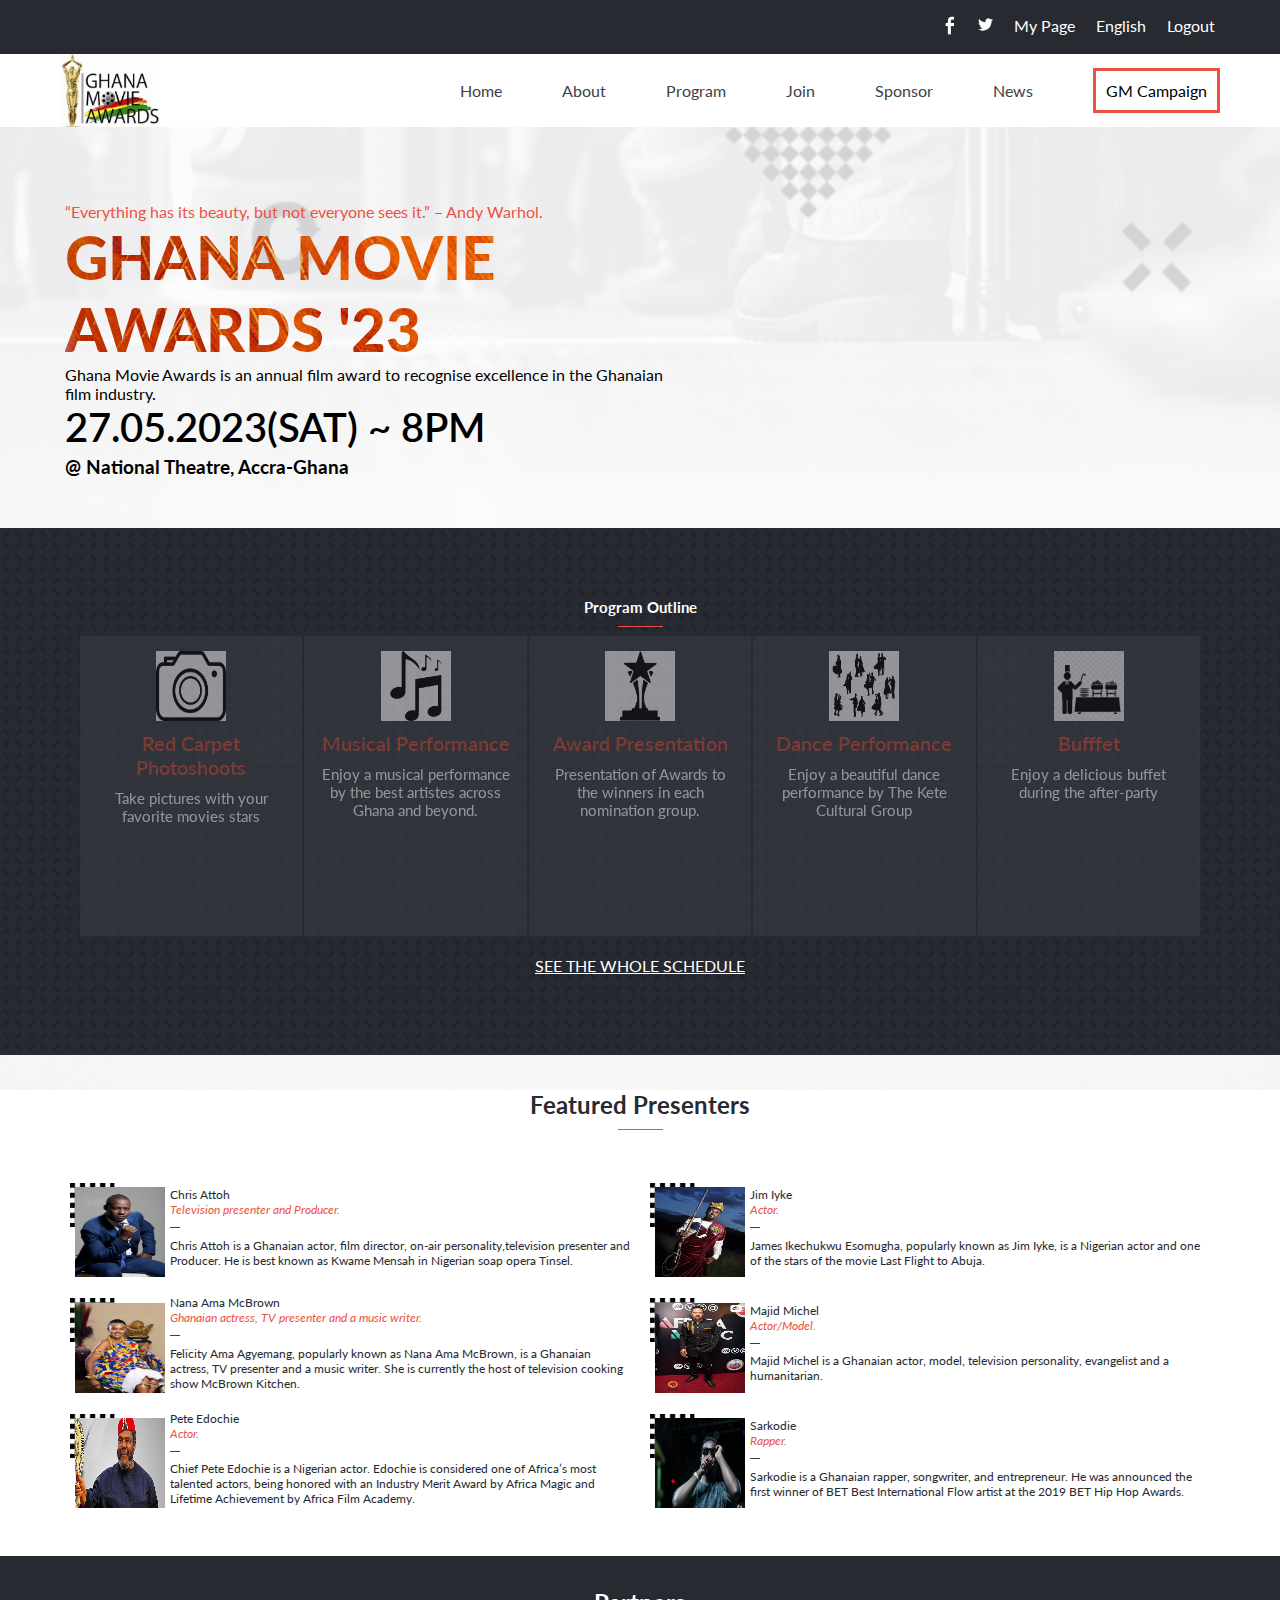
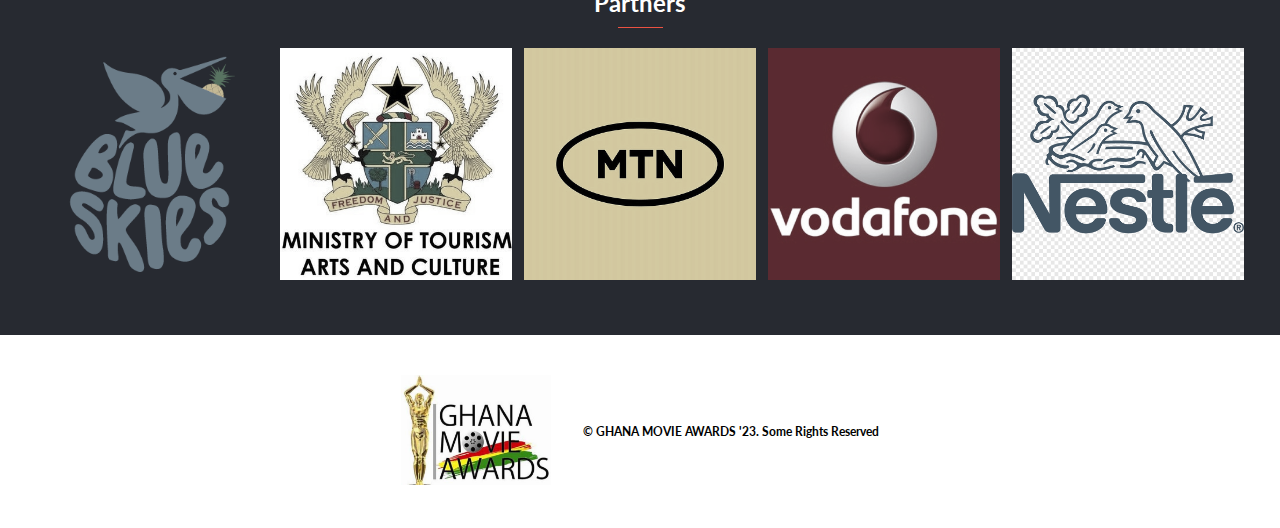
<file: index.html>
<!DOCTYPE html>
<html lang="en">
  <head>
    <meta charset="UTF-8" />
    <meta http-equiv="X-UA-Compatible" content="IE=edge" />
    <meta name="viewport" content="width=device-width, initial-scale=1.0" />
    <title>Ghana Movie Awards</title>
    <link rel="stylesheet" href="style.css" />
    <link rel="preconnect" href="https://fonts.googleapis.com" />
    <link rel="preconnect" href="https://fonts.gstatic.com" crossorigin />
    <link
      href="https://fonts.googleapis.com/css2?family=Lato:wght@300&display=swap"
      rel="stylesheet"
    />
  </head>
  <body>
    <header>
      <div class="navigation">
        <div class="login">
          <ul class="login-item">
            <li class="login-social">
              <img
                src="images/facebook.png"
                alt="facebook-logo"
                class="facebook"
              />
            </li>
            <li class="login-social twitter">
              <img src="images/twitter.png" alt="twitter-logo" />
            </li>
            <li class="login-social">My Page</li>
            <li class="login-social">English</li>
            <li class="login-social">Logout</li>
          </ul>
        </div>

        <nav class="nav-bar">
          <div class="hamburger">
            <span class="bar"></span>
            <span class="bar"></span>
            <span class="bar"></span>
          </div>
          <a href="index.html">
            <img src="images/logo.jpg" alt="" class="header-logo" />
          </a>
          <div class="nav-menu-wrapper">
            <ul class="nav-menu">
              <li class="nav-item">
                <a href="index.html" class="nav-link">Home</a>
              </li>
              <li class="nav-item">
                <a href="about.html" class="nav-link">About</a>
              </li>
              <li class="nav-item">
                <a href="#Program" class="nav-link">Program</a>
              </li>
              <li class="nav-item">
                <a href="#Join" class="nav-link">Join</a>
              </li>
              <li class="nav-item">
                <a href="#Sponsor" class="nav-link">Sponsor</a>
              </li>
              <li class="nav-item">
                <a href="#News" class="nav-link">News</a>
              </li>
            </ul>
            <div class="campaign">
              <p class="gm-campaign">GM Campaign</p>
            </div>
          </div>
        </nav>
      </div>
    </header>

    <main>
      <section class="intro">
        <p class="movie-quote">
          “Everything has its beauty, but not everyone sees it.” – Andy Warhol.
        </p>
        <h1 class="about-intro">
          <strong> GHANA MOVIE AWARDS '23 </strong>
        </h1>
        <p id="about">
          Ghana Movie Awards is an annual film award to recognise excellence in
          the Ghanaian film industry.
        </p>
        <h2 class="date">27.05.2023(SAT) ~ 8PM</h2>
        <h3 class="location">@ National Theatre, Accra-Ghana</h3>
      </section>

      <section class="program-outline">
        <h2 class="schedule">Program Outline</h2>
        <div class="underline"></div>
        <div class="program-schedule">
          <ul class="outline">
            <li class="outline-items">
              <img
                src="images/camera icon.png"
                alt="camera icon"
                class="outline-images"
              />
              <h3>Red Carpet Photoshoots</h3>
              <p>Take pictures with your favorite movies stars</p>
            </li>

            <li class="outline-items">
              <img
                src="images/music.png"
                alt="musical notes"
                class="outline-images"
              />
              <h3>Musical Performance</h3>
              <p>
                Enjoy a musical performance by the best artistes across Ghana
                and beyond.
              </p>
            </li>

            <li class="outline-items">
              <img
                src="images/trophy.png"
                alt="trophy icon"
                class="outline-images"
              />
              <h3>Award Presentation</h3>
              <p>
                Presentation of Awards to the winners in each nomination group.
              </p>
            </li>

            <li class="outline-items">
              <img
                src="images/dance.png"
                alt="dance performance"
                class="outline-images"
              />
              <h3>Dance Performance</h3>
              <p>
                Enjoy a beautiful dance performance by The Kete Cultural Group
              </p>
            </li>

            <li class="outline-items">
              <img
                src="images/buffet.png"
                alt="camera"
                class="outline-images"
              />
              <h3>Bufffet</h3>
              <p>Enjoy a delicious buffet during the after-party</p>
            </li>
          </ul>

          <button class="tickets">
            <a href="#" target="_blank">Get your tickets</a>
          </button>

          <div class="more-schedule">
            <a href="#">SEE THE WHOLE SCHEDULE</a>
          </div>
        </div>
      </section>

      <section class="featured-presenters">
        <h2>Featured Presenters</h2>
        <div class="underline"></div>
        <div class="presenter-container">
          <div class="presenterSection">
            <!-- Created dynamically with JavaScript -->
          </div>
        </div>
        <div id="more">
          <p>More</p>

          <div style="width: 12px; height: 6px">
            <svg
              width="12"
              height="6"
              viewBox="0 0 14 8"
              fill="none"
              xmlns="http://www.w3.org/2000/svg"
            >
              <path
                fill-rule="evenodd"
                clip-rule="evenodd"
                d="M0.292893 0.292893C0.683417 -0.0976311 1.31658 -0.0976311 1.70711 0.292893L7 5.58579L12.2929 0.292893C12.6834 -0.0976311 13.3166 -0.0976311 13.7071 0.292893C14.0976 0.683417 14.0976 1.31658 13.7071 1.70711L7.70711 7.70711C7.31658 8.09763 6.68342 8.09763 6.29289 7.70711L0.292893 1.70711C-0.0976311 1.31658 -0.0976311 0.683417 0.292893 0.292893Z"
                fill="#ec5242"
              />
            </svg>
          </div>
        </div>
      </section>

      <section class="partners">
        <h2>Partners</h2>
        <div class="underline"></div>
        <ul class="partner-list">
          <li><img src="images/blue skies.png" alt="blue skies logo" /></li>
          <li>
            <img
              src="images/motac.jpg"
              alt="Ministry of Tourism, Arts and Culture"
            />
          </li>
          <li><img src="images/mtn logo.jpg" alt="MTN logo" /></li>
          <li><img src="images/vodafone.jpg" alt="vodafone logo" /></li>
          <li><img src="images/Nestle.png" alt="Nestle logo" /></li>
        </ul>
      </section>
    </main>
    <footer>
      <div class="footer-img">
        <img src="images/logo.jpg" alt="" />
      </div>
      <h2>© GHANA MOVIE AWARDS '23. Some Rights Reserved</h2>
    </footer>
    <script src="script.js"></script>
  </body>
</html>
</file>
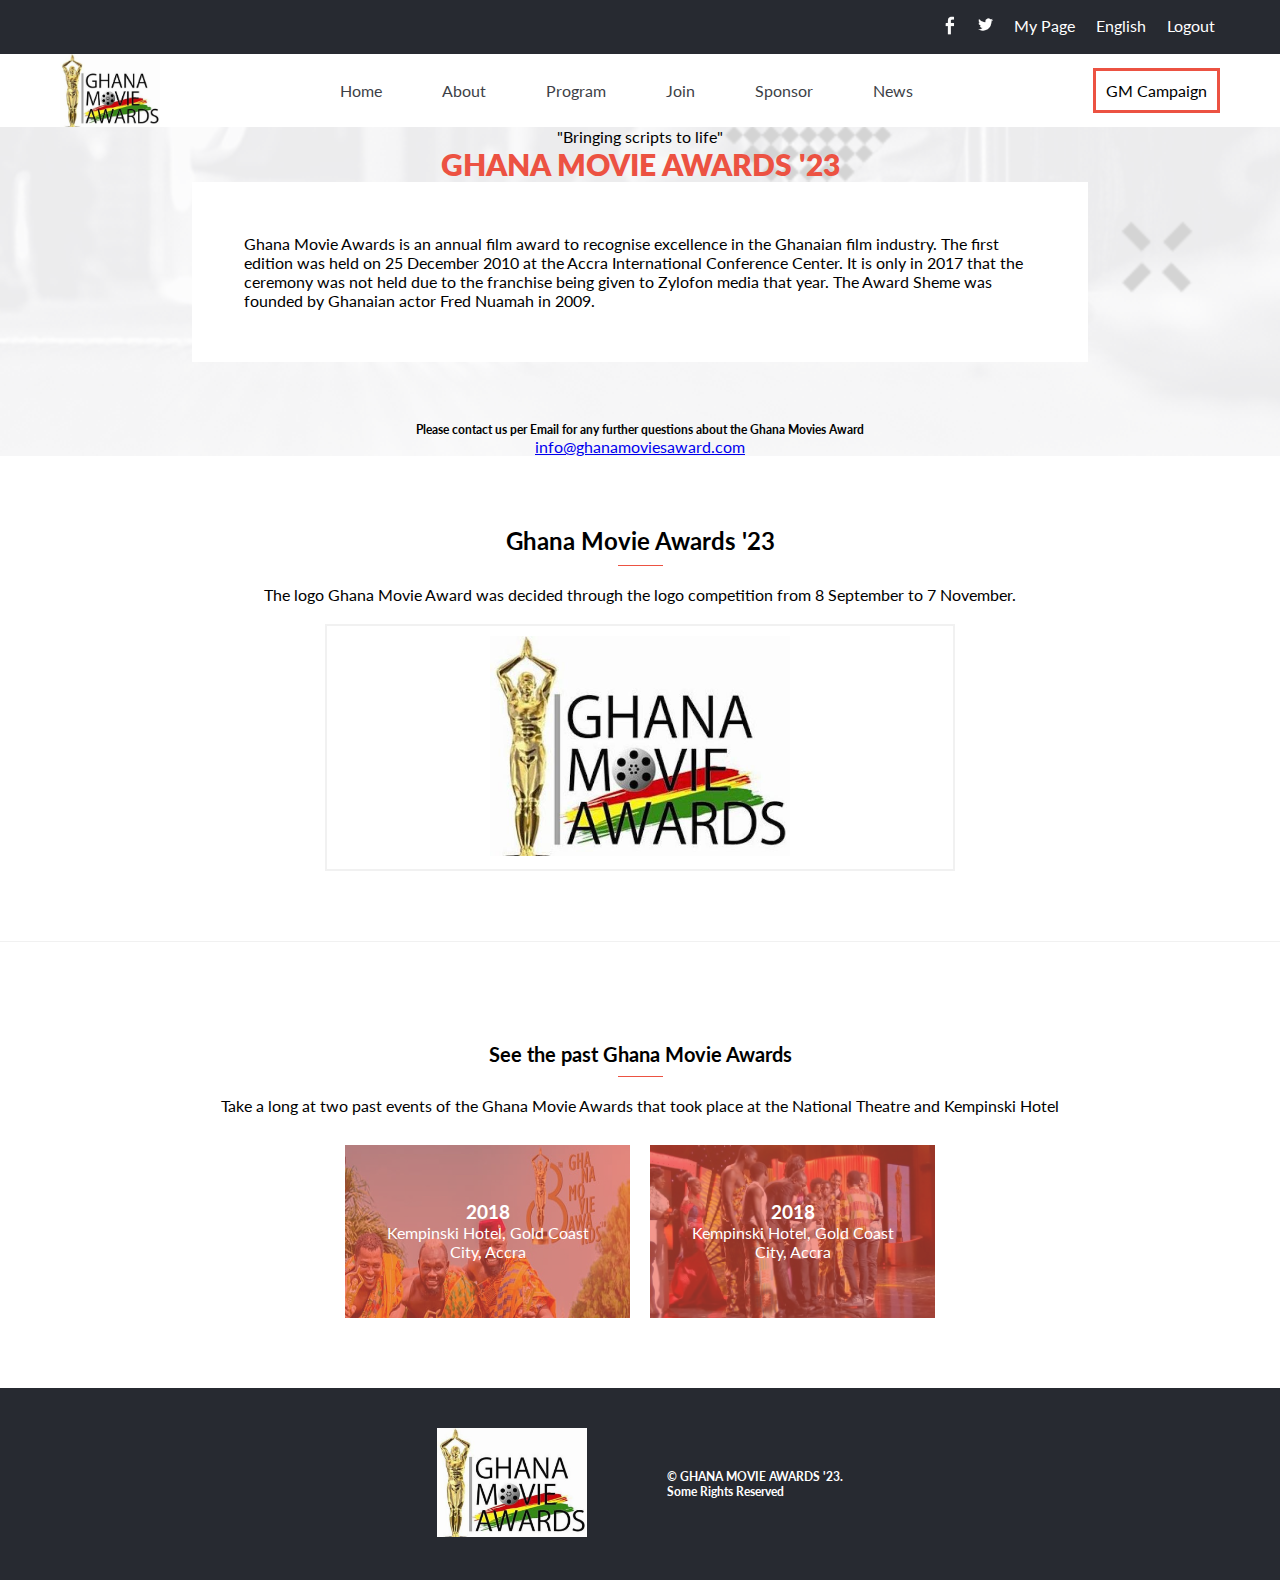
<file: about.html>
<!DOCTYPE html>
<html lang="en">
  <head>
    <meta charset="UTF-8" />
    <meta http-equiv="X-UA-Compatible" content="IE=edge" />
    <meta name="viewport" content="width=device-width, initial-scale=1.0" />
    <title>Ghana Movies Award-About</title>
    <link rel="stylesheet" href="style.css" />
    <link rel="preconnect" href="https://fonts.googleapis.com" />
    <link rel="preconnect" href="https://fonts.gstatic.com" crossorigin />
    <link
      href="https://fonts.googleapis.com/css2?family=Lato:wght@300&display=swap"
      rel="stylesheet"
    />
  </head>
  <body>
    <header>
      <div class="navigation">
        <div class="login">
          <ul class="login-item">
            <li class="login-social">
              <img
                src="images/facebook.png"
                alt="facebook-logo"
                class="facebook"
              />
            </li>
            <li class="login-social twitter">
              <img src="images/twitter.png" alt="twitter-logo" />
            </li>
            <li class="login-social">My Page</li>
            <li class="login-social">English</li>
            <li class="login-social">Logout</li>
          </ul>
        </div>

        <div class="hamburger">
          <span class="bar"></span>
          <span class="bar"></span>
          <span class="bar"></span>
        </div>

        <div class="nav-bar">
          <a href="index.html">
            <img src="images/logo.jpg" alt="" class="header-logo"></a>
          <div class="nav-links">
            <div class="nav-menu-wrapper">
            <ul class="nav-menu">
              <li class="nav-item">
                <a href="index.html" class="nav-link">Home</a>
              </li>
              <li class="nav-item">
                <a href="about.html" class="nav-link">About</a>
              </li>
              <li class="nav-item">
                <a href="#Program" class="nav-link">Program</a>
              </li>
              <li class="nav-item">
                <a href="#Join" class="nav-link">Join</a>
              </li>
              <li class="nav-item">
                <a href="#Sponsor" class="nav-link">Sponsor</a>
              </li>
              <li class="nav-item">
                <a href="#News" class="nav-link">News</a>
              </li>
            </ul>
            </div>
          </div>

          <div class="campaign">
            <p class="gm-campaign">GM Campaign</p>
          </div>
        </div>
      </div>
    </header>

    <section class="about-1">
      <p>"Bringing scripts to life"</p>
      <h1 class="ceremony">
        GHANA 
        MOVIE 
        AWARDS '23
      </h1>
      <article class="history">
        Ghana Movie Awards is an annual film award to recognise excellence in
        the Ghanaian film industry. The first edition was held on 25 December
        2010 at the Accra International Conference Center. It is only in 2017
        that the ceremony was not held due to the franchise being given to
        Zylofon media that year. The Award Sheme was founded by Ghanaian actor
        Fred Nuamah in 2009.
      </article>
      <h2 class="reach-out">
        Please contact us per Email for any further questions about the Ghana
        Movies Award
      </h2>
      <a href="mailto:info@ghanamoviesaward.com">info@ghanamoviesaward.com</a>
    </section>

    <section class="design-logo">
      <h2>Ghana Movie Awards '23</h2>
      <div class="underline"></div>
      <p>
        The logo Ghana Movie Award was decided through the logo competition from
        8 September to 7 November.
      </p>
      <div class="image-logo"><img src="images/logo.jpg" alt="GMA logo" class="imgLogo"/></div>
    </section>

    <section class="past-events">
      <h2>See the past Ghana Movie Awards</h2>
      <div class="underline"></div>
      <p>
        Take a long at two past events of the Ghana Movie Awards that took place
        at the National Theatre and Kempinski Hotel
      </p>
      <ul class="card-events">
        <li class="card-image-wrapper">
          <div class="card-image">
            <img src="images/past event-1.png" alt="past-events" class="pImg"/>
          </div>
           <div class="card-info">
            <h3>2018</h3>
            <p>Kempinski Hotel, Gold Coast City, Accra</p>
          </div>
         
        </li>

        <li class="card-image-wrapper">
          <div class="card-image">
            <img src="images/past event-2.png" alt="past-events" />
          </div>
          <div class="card-info">
            <h3>2018</h3>
            <p>Kempinski Hotel, Gold Coast City, Accra</p>
          </div>
        </li>
      </ul>
    </section>

    <section class="partners-1">
      <h2>Partners</h2>
    <div class="underline"></div>
    <ul class="partner-list">
      <li><img src="images/blue skies.png" alt="blue skies logo"></li>
      <li><img src="images/motac.jpg" alt="Ministry of Tourism, Arts and Culture"></li>
      <li><img src="images/mtn logo.jpg" alt="MTN logo"></li>
      <li><img src="images/vodafone.jpg" alt="vodafone logo"></li>
      <li><img src="images/Nestle.png" alt="Nestle logo"></li>
    </ul>
    </section>
  </main>
  <footer class="footer">
    <div class="footer-img">
      <img src="images/logo.jpg" alt="">
    </div>
    <h2>© GHANA MOVIE AWARDS '23. <br/> Some Rights Reserved</h2>
  </footer>
  </body>
</html>
</file>
<file: style.css>
*,
*::before,
*::after {
  box-sizing: border-box;
}

body {
  margin: 0;
  padding: 0;
  font-family: "Lato", sans-serif;
  background: url(images/mobile\ background.png);
  background-size: contain;
}

header {
  width: 100%;
}

h1,
h2,
h3,
h4,
h5,
h6,
p {
  margin: 0;
}

img {
  width: 100%;
}

.login {
  display: none;
}

.pImg {
  width: 285px;
  height: 172.422px;
}

.bar {
  display: flex;
  width: 25px;
  height: 5px;
  padding: 1px;
  margin: 5px;
  transition: all 0.3s ease-in-out;
  background-color: #272a31;
  justify-content: flex-start;
  align-items: flex-end;
}

.nav-bar {
  display: flex;
  justify-content: start;
  align-items: center;
  padding: 0 24px;
}

.header-logo {
  display: none;
}

.campaign {
  display: none;
}

.hamburger {
  display: block;
  cursor: pointer;
  margin-top: 15px;
  margin-left: -15px;
  z-index: 100;
}

.hamburger.active .bar:nth-child(2) {
  opacity: 0;
}

.hamburger.active .bar:nth-child(1) {
  transform: translateY(8px) rotate(45deg);
}

.hamburger.active .bar:nth-child(3) {
  transform: translateY(-12px) rotate(-45deg);
}

.no-scroll {
  overflow-y: hidden;
  background-color: white;
}

.full-screen {
  height: 100vh;
}

.nav-menu {
  display: flex;
  list-style: none;
  flex-direction: column;
  justify-content: center;
  align-content: center;
  position: fixed;
  left: -100%;
  top: -17px;
  background-color: #ec5242;
  width: 100%;
  height: 100%;
  text-align: center;
  transition: 0.3s;
  opacity: 0.5;
}

.nav-item {
  margin: 16px 0;
}

.presenterSection {
  display: grid;
  grid-template-rows: 1fr 1fr;
}

.nav-link {
  color: white;
  transition: 0.7s ease;
  text-decoration: none;
  cursor: pointer;
}

.nav-menu.active {
  left: 0;
  padding: 0;
}

.nav-link:hover {
  color: #272a31;
  text-decoration: underline;
}

.intro {
  margin-top: 10px;
  padding: 15px;
}

.movie-quote {
  color: #ec5242;
}

.about-intro {
  -webkit-background-clip: text;
  background-image: url(images/header\ background.jpeg);
  color: transparent;
  font-size: 35px;
  font-weight: 1000;
}

.about {
  border: 2px solid white;
  padding: 10px;
  margin-top: 20px;
  margin-bottom: 20px;
}

.program-outline {
  background-color: #272a31;
  background-image: url(images/diamond.png);
  background-size: 25px;
  color: white;
  background-repeat: repeat;
  display: flex;
  flex-direction: column;
  align-items: center;
  margin-top: 35px;
  padding: 10px 10px;
}

.schedule {
  font-size: 15px;
  justify-content: center;
}

.underline {
  background-color: #ec5242;
  width: 45px;
  height: 0.5px;
  margin-top: 10px;
}

.outline {
  list-style: none;
  display: flex;
  flex-direction: column;
  gap: 15px;
  padding: 0;
}

.outline-items {
  display: flex;
  background-color: #3d3f47;
  align-items: center;
  opacity: 0.5;
  gap: 10px;
  padding: 20px;
}

.outline-items h3 {
  color: #d44c3a;
  font-size: 15px;
  font-weight: 600;
}

.outline-items p {
  color: white;
  font-size: 12px;
}

.outline-images {
  width: 25px;
  height: 25px;
  background-color: white;
}

.tickets {
  background-color: #ec5242;
  display: flex;
  justify-content: center;
  width: 70%;
  margin: 0 auto;
  border: 1px solid #ec5242;
  padding: 10px 20px;
  margin-bottom: 20px;
  cursor: pointer;
}

.tickets a {
  text-decoration: none;
  color: white;
  font-size: 15px;
}

.more-schedule {
  display: none;
}

.featured-presenters {
  background-color: white;
  color: #272a31;
  background-repeat: repeat;
  display: flex;
  flex-direction: column;
  align-items: center;
  margin-top: 35px;
  padding: 0 10px;
}

.presenter-container {
  margin-top: 40px;
  margin-bottom: 40px;
}

.presenters {
  display: flex;
  align-items: center;
  gap: 10px;
  padding: 10px;
  /* stylelint-disable-next-line declaration-block-no-duplicate-properties */
  display: none;
}

.presenters:nth-child(1),
.presenters:nth-child(2) {
  display: flex;
}

.presenter-image {
  display: flex;
  justify-content: end;
  align-items: end;
  position: relative;
}

.presenter-image img {
  width: 90px;
  height: 90px;
}

.bgPresent {
  position: absolute;
  top: 5%;
  left: 5%;
}

.presenter-details {
  display: flex;
  flex-direction: column;
  font-size: 12px;
}

.presenter-details p {
  margin: 0;
  padding: 0;
}

.underline-1 {
  background-color: #3d3f47;
  width: 10px;
  height: 0.5px;
  margin: 10px 0;
}

.career {
  color: #ec5242;
}

#more {
  background-color: #fffefe;
  display: flex;
  justify-content: center;
  width: 100%;
  margin: 0 10px 20px 10px;
  border: 1px solid #ec5242;
  padding: 10px 20px;
  cursor: pointer;
  gap: 5px;
  text-transform: uppercase;
  font-size: 13px;
  font-weight: 600;
  border-radius: 2px;
}

.partners {
  background-color: #272a31;
  display: flex;
  flex-direction: column;
  align-items: center;
  padding: 2rem 1rem;
  color: white;
}

.partner-list {
  display: flex;
  gap: 12px;
  list-style: none;
  margin: 0 auto;
  padding: 20px;
}

.partner-list li {
  width: 100%;
  filter: grayscale(80%);
}

footer {
  display: flex;
  align-items: center;
  gap: 2rem;
  padding: 2.5rem;
  justify-content: center;
  background-color: white;
}

.footer-img {
  width: 150px;
}

footer h2 {
  font-size: 12px;
}

/* ABOUT PAGE */
.about-1 {
  display: flex;
  flex-direction: column;
  align-items: center;
}

.about p {
  color: #ec5242;
}

.ceremony {
  font-weight: 800;
  color: #ec5242;
  font-size: 30px;
  margin: 0 auto;
}

.history {
  border: 2.5px solid white;
  padding: 10px;
  margin: 0 auto;
  background-color: #fff;
}

.reach-out {
  font-size: 12px;
  margin-top: 60px;
}

.about a {
  color: black;
  font-size: 16px;
}

.design-logo {
  display: flex;
  flex-direction: column;
  align-items: center;
  background-color: white;
  padding: 70px 10px;
  text-align: center;
}

.design-logo p {
  margin: 0 auto;
  padding: 20px;
}

.image-logo {
  width: 250px;
  border: 2.5px solid #f1f1f1;
  padding: 10px 40px;
}

.past-events {
  display: flex;
  flex-direction: column;
  justify-content: center;
  align-items: center;
  background-color: white;
  margin: 0 auto;
  border-top: 1px solid #f1f1f1;
  padding: 100px 50px 60px 50px;
}

.past-events h2 {
  font-size: 20px;
  text-align: center;
}

.past-events p {
  text-align: center;
  margin-top: 20px;
  margin-bottom: 20px;
}

.card-events {
  display: flex;
  flex-direction: column;
  gap: 20px;
  list-style: none;
  padding: 10px;
  margin: 0 auto;
}

.card-image-wrapper {
  position: relative;
}

.card-image {
  width: 285px;
  height: 172.422px;
  margin: 0 auto;
  position: relative;
  background-color: #ec5242;
  display: flex;
  flex-direction: column;
}

.card-image img {
  opacity: 0.4;
}

.card-info {
  position: absolute;
  top: 50%;
  left: 50%;
  transform: translate(-50%, -50%);
  color: white;
  text-align: center;
}

.card-info p {
  margin: 0;
  width: 220px;
}

.card-info h3 {
  margin: 0;
}

.partners-1 {
  background-color: #272a31;
  display: flex;
  flex-direction: column;
  align-items: center;
  padding: 2rem 1rem;
  color: white;
}

@media (min-width: 769px) {
  .bar {
    display: none;
  }

  .login {
    background-color: #272a31;
    display: flex;
    justify-content: right;
    align-items: center;
    gap: 10px;
    padding-right: 65px;
  }

  .login-item {
    list-style: none;
    color: white;
    display: flex;
    gap: 21px;
  }

  .facebook {
    width: 15px;
  }

  .twitter {
    width: 15px;
  }

  .nav-menu {
    display: flex;
    display: contents;
    list-style: none;
    text-decoration: none;
    gap: 15px;
  }

  .hamburger {
    display: none;
  }

  .nav-bar {
    display: flex;
    justify-content: space-between;
    background-color: white;
    padding: 0 60px;
    align-items: center;
  }

  .header-logo {
    display: block;
    width: 100px;
  }

  .nav-links {
    display: block;
  }

  .image-logo {
    width: 50%;
  }

  .imgLogo {
    width: 300px;
  }

  .nav-menu-wrapper {
    display: flex;
    justify-content: space-between;
    gap: 60px;
    align-items: center;
  }

  .outline-images {
    width: 70px;
    height: 70px;
    background-color: white;
  }

  .outline-items h3 {
    font-size: 20px;
    text-align: center;
  }

  .outline-items p {
    font-size: 15px;
    text-align: center;
  }

  .nav-menu a {
    text-decoration: none;
    color: #3d3f47;
  }

  .nav-item::selection {
    color: #ec5242;
  }

  .campaign {
    display: block;
    border: #ec5242 solid;
    padding: 10px;
  }

  .intro {
    display: flex;
    flex-direction: column;

    /* align-items: center; */
    margin-top: 60px;
    padding: 15px;
    width: 50%;
    margin-left: 50px;
  }

  .outline {
    flex-direction: row;
    justify-content: space-between;
    padding: 10px;
    margin: 0;
    gap: 2px;
  }

  .outline li {
    flex-direction: column;
    flex: 1;
    padding: 15px;
  }

  .tickets {
    display: none;
  }

  .about {
    width: 90%;
    margin: 150px auto 0 auto;
    height: 70vh;
  }

  .date {
    font-size: 40px;
    font-weight: 600;
    margin-bottom: 5px;
  }

  .about-intro {
    font-size: 60px;
  }

  .presenterSection {
    grid-template-columns: 1fr 1fr;
    margin: 0 50px;
  }

  .program-outline {
    padding: 70px 70px;
  }

  .outline-items {
    min-height: 300px;
  }

  .more-schedule {
    display: block;
  }

  .more-schedule a {
    display: flex;
    justify-content: center;
    color: white;
    padding: 10px 15px;
  }

  .presenters:nth-child(1),
  .presenters:nth-child(2),
  .presenters:nth-child(3),
  .presenters:nth-child(4),
  .presenters:nth-child(5),
  .presenters:nth-child(6) {
    display: flex;
  }

  #more {
    display: none;
  }

  .history {
    width: 70%;
    margin: 0 auto;
    padding: 50px;
  }

  .card-events {
    display: flex;
    flex-direction: row;
  }

  .partners-1 {
    display: none;
  }

  .footer {
    display: flex;
    align-items: center;
    gap: 5rem;
    padding: 2.5rem;
    justify-content: center;
    background-color: #272a31;
  }

  .footer h2 {
    color: white;
  }
}
</file>
